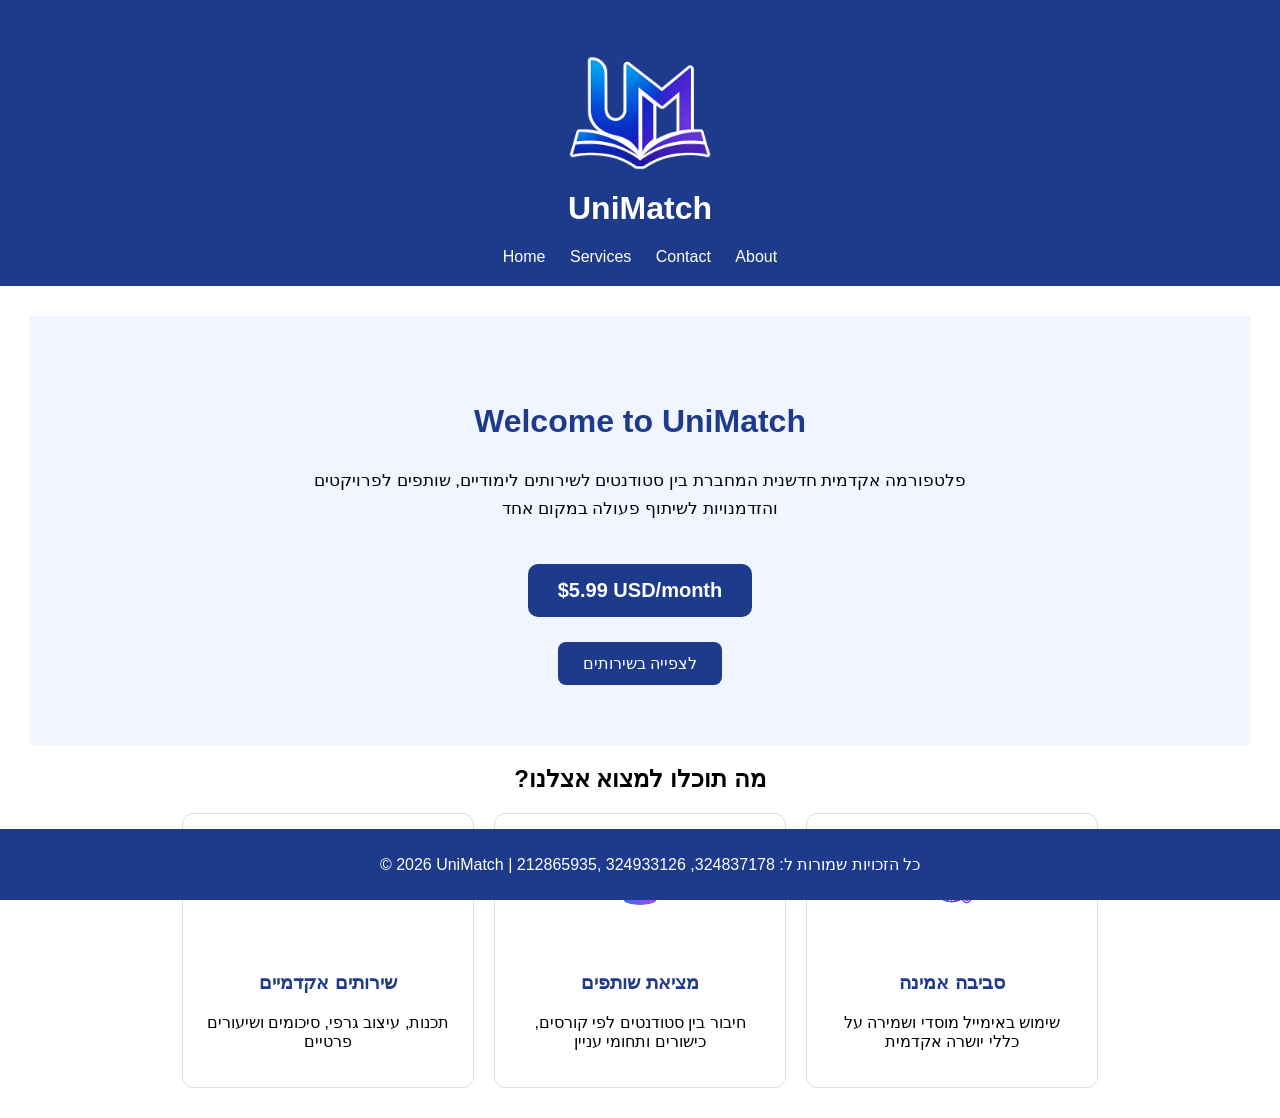
<file: index.html>
<!DOCTYPE html>
<html lang="en">

<head>
    <meta charset="UTF-8">
    <title>UniMatch</title>
    <link rel="stylesheet" href="style.css">
</head>

<body>

    <body>

<header>

    <img src="logo1.PNG" alt="UniMatch Logo" class="logo">

    <h1>UniMatch</h1>

    <nav>
        <a href="index.html">Home</a>
        <a href="services.html">Services</a>
        <a href="contact.html">Contact</a>
        <a href="company.html">About</a>
    </nav>

</header>

<main>

    <section class="hero">
        <h2>Welcome to UniMatch</h2>

        <p>
            פלטפורמה אקדמית חדשנית המחברת בין סטודנטים לשירותים לימודיים, שותפים לפרויקטים והזדמנויות לשיתוף פעולה במקום אחד
</p>

<a href="contact.html" class="premium-btn">
    $5.99 USD/month
</a>
<div>
<a href="services.html" class="button">לצפייה בשירותים</a>
</div>
        
    </section>

    <section class="home-info">
        <h2>?מה תוכלו למצוא אצלנו</h2>

        <div class="cards">

    <div class="card">
        <img src="A1.PNG" alt="Academic Services">

        <h3>שירותים אקדמיים</h3>

        <p>
            תכנות, עיצוב גרפי, סיכומים ושיעורים פרטיים
        </p>
    </div>

    <div class="card">
        <img src="A2.PNG" alt="Partners">

        <h3>מציאת שותפים</h3>

        <p>
            חיבור בין סטודנטים לפי קורסים, כישורים ותחומי עניין
        </p>
    </div>

    <div class="card">
        <img src="A3.PNG" alt="Trust">

        <h3>סביבה אמינה</h3>

        <p>
            שימוש באימייל מוסדי ושמירה על כללי יושרה אקדמית
        </p>
    </div>

</div>

</div>
    </section>

</main>

    <footer>
            <p>© 2026 UniMatch | כל הזכויות שמורות ל: 324837178, 324933126 ,212865935</p>

    </footer>

</body>

</html>
</file>
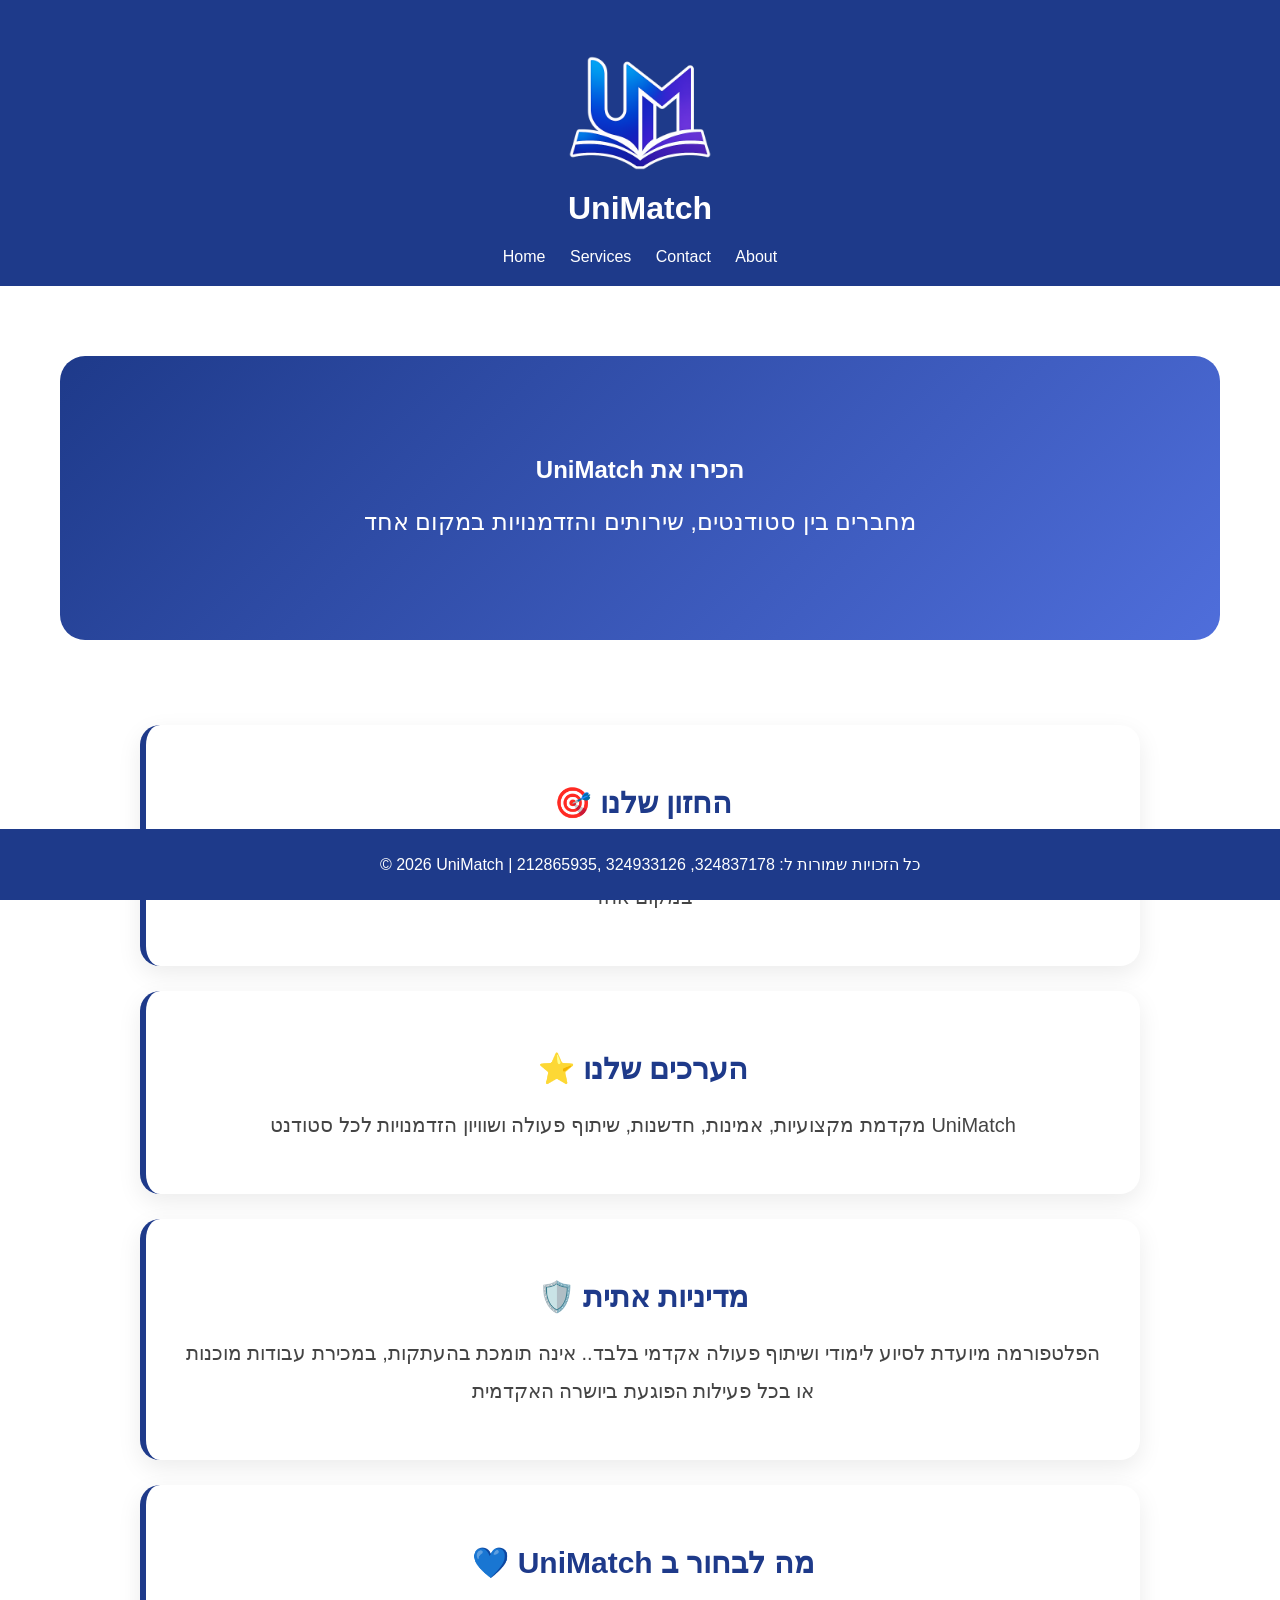
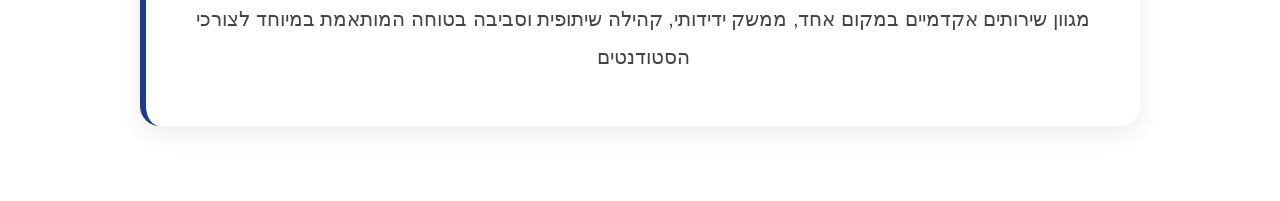
<file: company.html>
<!DOCTYPE html>
<html lang="en">

<head>
    <meta charset="UTF-8">
    <title>company</title>
    <link rel="stylesheet" href="style.css">
</head>

<body>

    <header>
        <img src="logo1.PNG" alt="UniMatch Logo" class="logo">
        <h1>UniMatch</h1>

        <nav>
            <a href="index.html">Home</a>
        <a href="services.html">Services</a>
        <a href="contact.html">Contact</a>
        <a href="company.html">About</a>
        </nav>
    </header>

    <main>

    <section class="hero-company">
        <h2>UniMatch הכירו את </h2>
        <p>
         מחברים בין סטודנטים, שירותים והזדמנויות במקום אחד
        </p>
    </section>

    <section class="company-content">

        <div class="company-item">
            <h3>🎯 החזון שלנו</h3>
            <p>
                אנו שואפים ליצור קהילה אקדמית מתקדמת המחברת בין סטודנטים ומעניקה גישה נוחה למגוון שירותים לימודיים במקום אחד
            </p>
        </div>

        <div class="company-item">
            <h3>⭐ הערכים שלנו</h3>
            <p>
                מקדמת מקצועיות, אמינות, חדשנות, שיתוף פעולה ושוויון הזדמנויות לכל סטודנט UniMatch 
            </p>
        </div>

        <div class="company-item">
            <h3>🛡️ מדיניות אתית</h3>
            <p>
הפלטפורמה מיועדת לסיוע לימודי ושיתוף פעולה אקדמי בלבד..  אינה תומכת בהעתקות, במכירת עבודות מוכנות או בכל פעילות הפוגעת ביושרה האקדמית            </p>
        </div>

        <div class="company-item">
            <h3>💙  UniMatch מה לבחור ב  </h3>
            <p>
                מגוון שירותים אקדמיים במקום אחד, ממשק ידידותי, קהילה שיתופית וסביבה בטוחה המותאמת במיוחד לצורכי הסטודנטים
            </p>
        </div>

    </section>

</main>

    <footer>
            <p>© 2026 UniMatch | כל הזכויות שמורות ל: 324837178, 324933126 ,212865935</p>
    </footer>

</body>

</html>
</file>
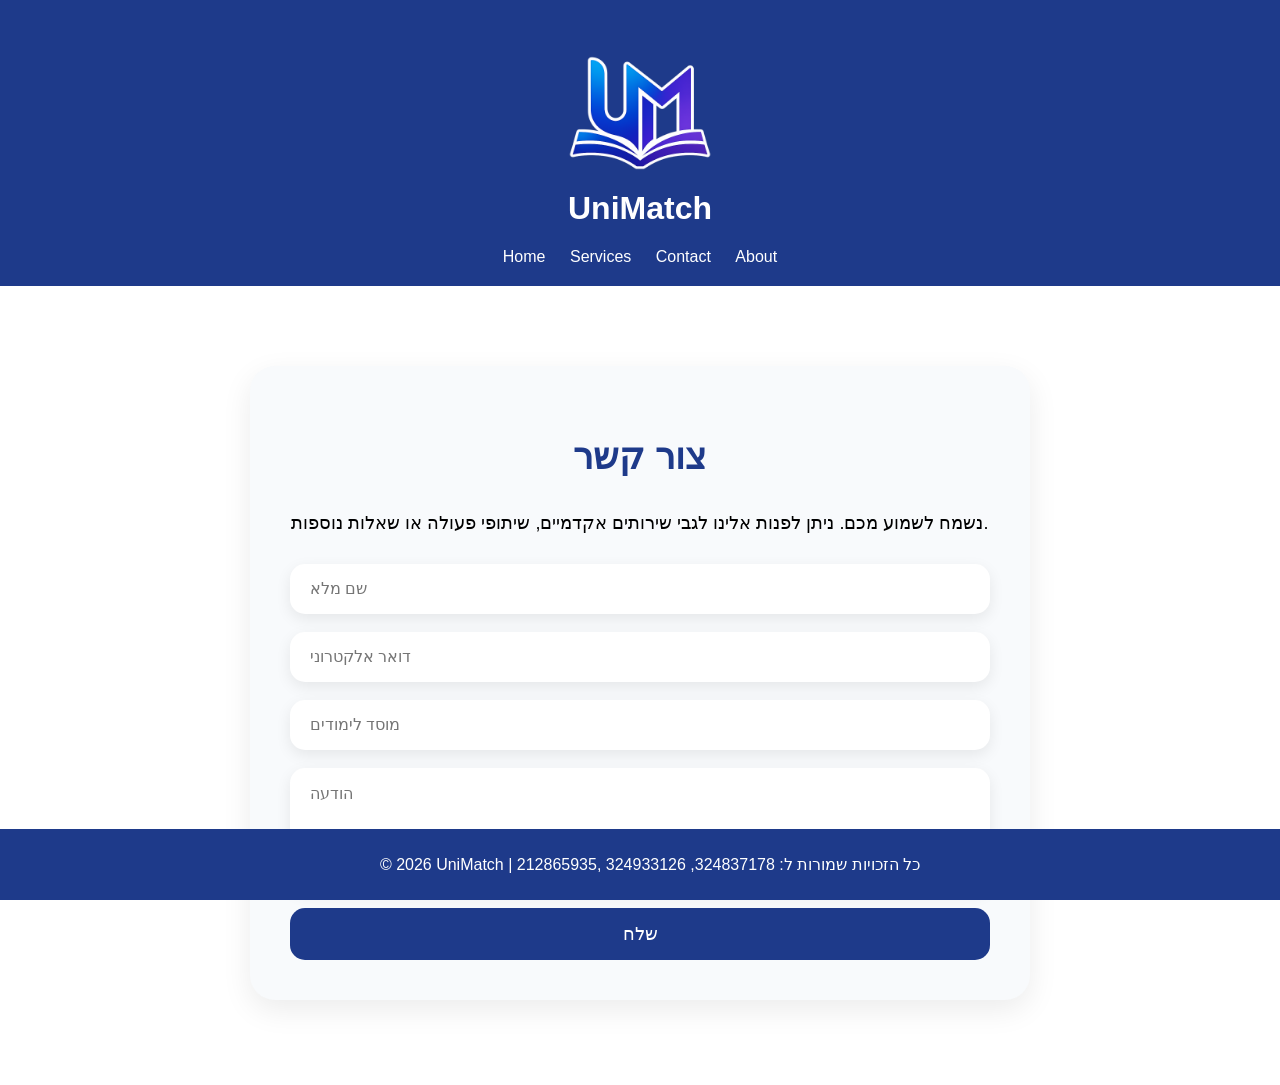
<file: contact.html>
<!DOCTYPE html>
<html lang="en">

<head>
    <meta charset="UTF-8">
    <title>Contact</title>
    <link rel="stylesheet" href="style.css">
</head>

<body>

    <header>
        <img src="logo1.PNG" alt="UniMatch Logo" class="logo">
        <h1>UniMatch</h1>

        <nav>
            <a href="index.html">Home</a>
        <a href="services.html">Services</a>
        <a href="contact.html">Contact</a>
        <a href="company.html">About</a>
        </nav>
    </header>

    <main>

    <section class="contact-section">

        <h2>צור קשר</h2>

        <p>
            נשמח לשמוע מכם. ניתן לפנות אלינו לגבי שירותים אקדמיים, שיתופי פעולה או שאלות נוספות.
        </p>

        <form class="contact-form">

            <input type="text" placeholder="שם מלא" required>

            <input type="email" placeholder="דואר אלקטרוני" required>

            <input type="text" placeholder="מוסד לימודים">

            <textarea placeholder="הודעה" rows="5"></textarea>

            <button type="submit">שלח</button>

        </form>

    </section>

</main>

    <footer>
            <p>© 2026 UniMatch | כל הזכויות שמורות ל: 324837178, 324933126 ,212865935</p>
    </footer>

</body>

</html>
</file>
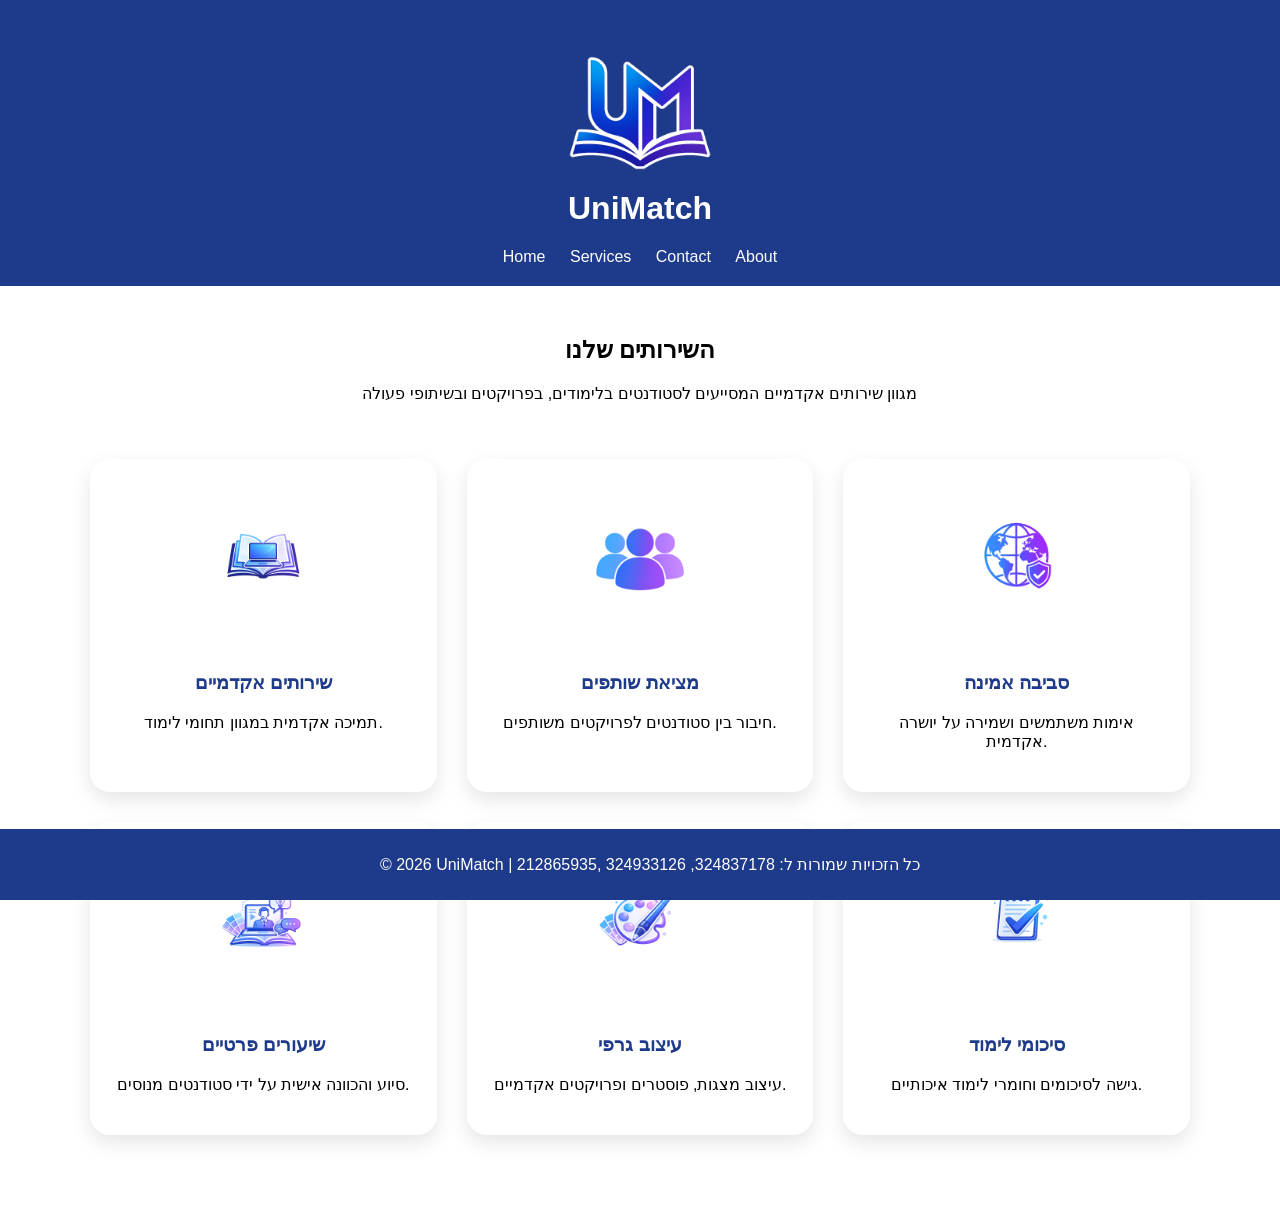
<file: services.html>
<!DOCTYPE html>
<html lang="en">

<head>
    <meta charset="UTF-8">
    <title>Services</title>
    <link rel="stylesheet" href="style.css">
</head>

<body>

    <header>
        <img src="logo1.PNG" alt="UniMatch Logo" class="logo">

        <h1>UniMatch</h1>

        <nav>
            <a href="index.html">Home</a>
        <a href="services.html">Services</a>
        <a href="contact.html">Contact</a>
        <a href="company.html">About</a>
        </nav>
    </header>

    <main>

        <h2>השירותים שלנו</h2>

<p>
מגוון שירותים אקדמיים המסייעים לסטודנטים בלימודים, בפרויקטים ובשיתופי פעולה</p>

<div class="services-container">

    <div class="service-card">
        <img src="A1.PNG" >
        <h3>שירותים אקדמיים</h3>
        <p>תמיכה אקדמית במגוון תחומי לימוד.</p>
    </div>

    <div class="service-card">
        <img src="A2.PNG" >
        <h3>מציאת שותפים</h3>
        <p>חיבור בין סטודנטים לפרויקטים משותפים.</p>
    </div>

    <div class="service-card">
        <img src="A3.PNG" >
        <h3>סביבה אמינה</h3>
        <p>אימות משתמשים ושמירה על יושרה אקדמית.</p>
    </div>

    <div class="service-card">
        <img src="B3.PNG" >
        <h3>שיעורים פרטיים</h3>
        <p>סיוע והכוונה אישית על ידי סטודנטים מנוסים.</p>
    </div>

    <div class="service-card">
        <img src="B2.PNG" >
        <h3>עיצוב גרפי</h3>
        <p>עיצוב מצגות, פוסטרים ופרויקטים אקדמיים.</p>
    </div>

    <div class="service-card">
        <img src="B1.PNG">
        <h3>סיכומי לימוד</h3>
        <p>גישה לסיכומים וחומרי לימוד איכותיים.</p>
    </div>

</div>

    </main>

    <footer>
            <p>© 2026 UniMatch | כל הזכויות שמורות ל: 324837178, 324933126 ,212865935</p>
    </footer>

</body>

</html>
</file>
<file: style.css>
body{
    font-family: Arial, sans-serif;
    margin: 0;
    padding: 0;
    text-align: center;
}

header{
    background-color: #1e3a8a;
    color: white;
    text-align: center;
    padding: 20px;
}

.logo{
    width: 200px;
    display: block;
    margin: 0 auto -30px auto;
}

h1{
    margin-top: 0;
    margin-bottom: 20;
}

nav a{
    color: white;
    text-decoration: none;
    margin: 10px;
}

main{
    padding: 30px;
}

footer{
    background-color: #1e3a8a;
    color: white;
    padding: 10px;
    position: fixed;
    bottom: 0;
    width: 100%;
}

.hero{
    background-color: #f1f5ff;
    padding: 60px 20px;
}

.hero h2{
    color: #1e3a8a;
    font-size: 32px;
}

.hero p{
    max-width: 700px;
    margin: 20px auto;
    font-size: 17px;
    line-height: 1.7;
}

.button{
    background-color:#1e3a8a;
    color:white;
    padding:12px 25px;
    text-decoration:none;
    border-radius:8px;
    display:inline-block;
    margin:25px auto 0 auto;
}
.cards{
    display: flex;
    justify-content: center;
    gap: 20px;
    flex-wrap: wrap;
}

.card{
    width: 250px;
    background-color: white;
    padding: 20px;
    border: 1px solid #ddd;
    border-radius: 12px;
}

.card h3{
    color: #1e3a8a;
}

.cards{
    display:flex;
    justify-content:center;
    gap:20px;
    flex-wrap:wrap;
}

.card{
    width:250px;
    background:white;
    padding:20px;
    border:1px solid #ddd;
    border-radius:12px;
}

.card img{
    width:100px;
    height:100px;
    object-fit:contain;
    margin-bottom:15px;
}

.card h3{
    color:#1e3a8a;
}

.company-section{
    max-width: 900px;
    margin: auto;
    padding: 40px 20px;
    line-height: 1.8;
    font-size: 20px;
}

.company-section h2{
    color: #1e3a8a;
    font-size: 36px;
}

.company-section h3{
    color: #1e3a8a;
    margin-top: 30px;
}

.services-container{
    display:grid;
    grid-template-columns: repeat(3, 1fr);
    gap:30px;
    max-width:1000px;
    margin:auto;
    padding:40px;
}

.services-container{
    display:grid;
    grid-template-columns: repeat(3, 1fr);
    gap:30px;
    max-width:1100px;
    margin:auto;
    padding:40px;
}

.service-card{
    background:white;
    border-radius:20px;
    padding:25px;
    text-align:center;
    box-shadow:0 8px 20px rgba(0,0,0,0.1);
    transition:0.3s;
}

.service-card:hover{
    transform:translateY(-8px);
}

.service-card img{
    width:150px;
    height:150px;
    object-fit:contain;
    margin-bottom:15px;
}

.service-card h3{
    color:#1e3a8a;
}

.premium-btn{
    background-color:#1e3a8a;
    color:white;
    padding:15px 30px;
    border-radius:10px;
    text-decoration:none;
    font-size:20px;
    font-weight:bold;
    display:inline-block;
    margin-top:20px;
    transition:0.3s;
}

.premium-btn:hover{
    background-color:#334fc7;
    transform:scale(1.05);
}
.contact-section{
    max-width:700px;
    margin:50px auto;
    padding:40px;
    background:#f8fafc;
    border-radius:25px;
    box-shadow:0 10px 30px rgba(0,0,0,0.08);
}

.contact-section h2{
    color:#1e3a8a;
    font-size:36px;
}

.contact-section p{
    font-size:18px;
    line-height:1.7;
}

.contact-form{
    display:flex;
    flex-direction:column;
    gap:18px;
    margin-top:25px;
}

.contact-form input,
.contact-form textarea{
    padding:16px 20px;
    border:none;
    border-radius:15px;
    background:white;
    box-shadow:0 5px 15px rgba(0,0,0,0.08);
    font-size:16px;
    transition:0.3s;
}

.contact-form input:focus,
.contact-form textarea:focus{
    outline:none;
    box-shadow:0 5px 20px rgba(30,58,138,0.25);
    transform:translateY(-2px);
}

.contact-form button{
    background:#1e3a8a;
    color:white;
    border:none;
    padding:15px;
    border-radius:15px;
    font-size:18px;
    cursor:pointer;
    transition:0.3s;
}

.contact-form button:hover{
    background:#334fc7;
    transform:translateY(-3px);
}

.hero-company{
    background: linear-gradient(135deg,#1e3a8a,#4f6edb);
    color: white;
    text-align: center;
    padding: 80px 30px;
    border-radius: 25px;
    margin: 40px auto;
    max-width: 1100px;
}

.company-section h2{
    color:#1e3a8a;
    font-size:48px;
    text-align:center;
    margin-bottom:40px;
}

.hero-company p{
    font-size: 24px;
}

.company-content{
    max-width: 1000px;
    margin: auto;
    padding: 20px;
}

.company-item{
    background: white;
    padding: 30px;
    margin: 25px 0;
    border-left: 6px solid #1e3a8a;
    border-radius: 20px;
    box-shadow: 0 8px 25px rgba(0,0,0,0.08);
    transition: 0.3s;
}

.company-item:hover{
    transform: translateY(-8px);
    box-shadow: 0 15px 35px rgba(0,0,0,0.12);
}

.company-item h3{
    color: #1e3a8a;
    font-size: 30px;
    margin-bottom: 15px;
}

.company-item p{
    font-size: 20px;
    line-height: 1.9;
    color: #444;
}
</file>
